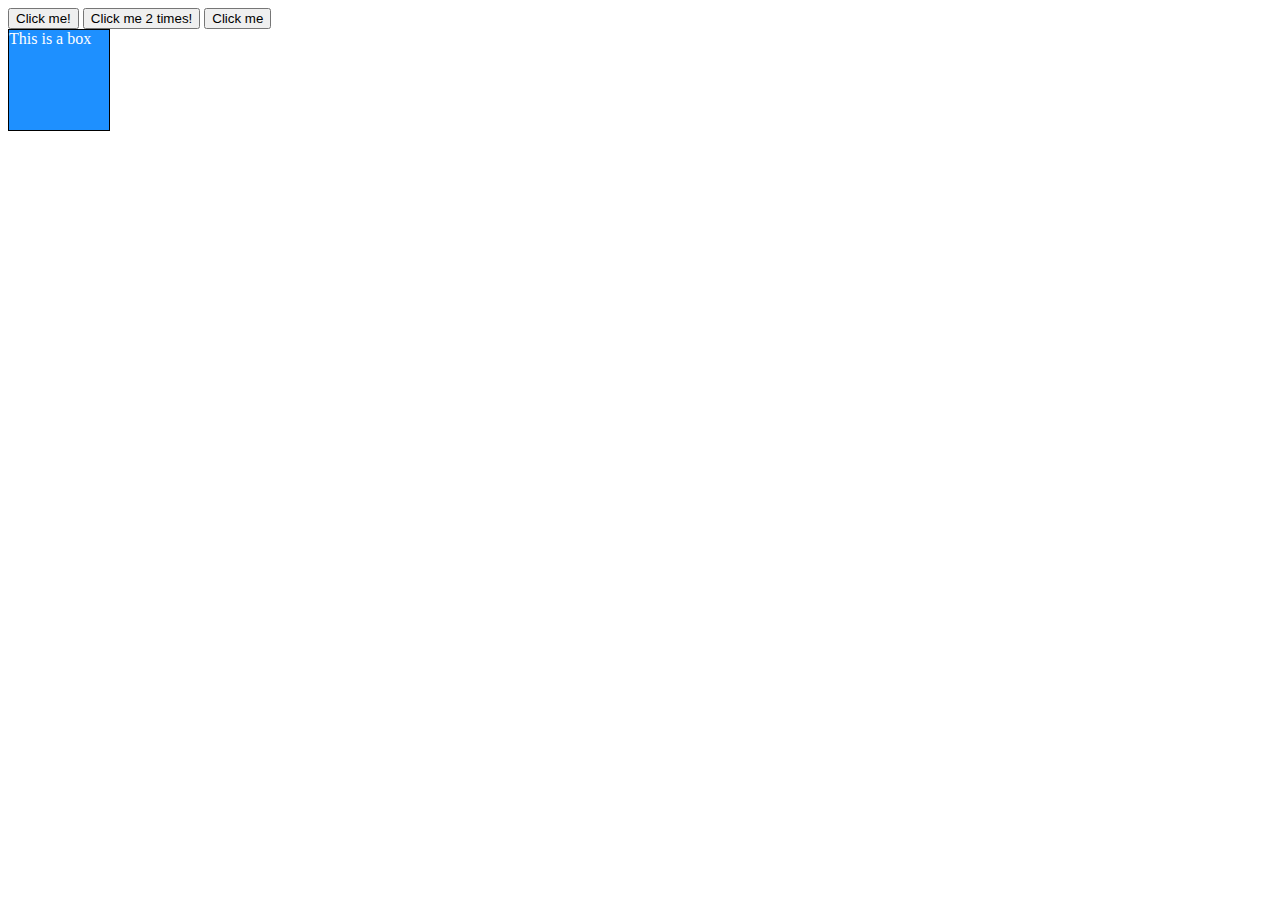
<file: Events/index.html>
<!DOCTYPE html>
<html lang="en">
<head>
    <meta charset="UTF-8">
    <meta name="viewport" content="width=device-width, initial-scale=1.0">
    <title>Document</title>
    <link rel="stylesheet" href="event.css">
</head>
<body>
    <button id="btn1">Click me!</button>
    <button ondblclick="console.log('button was clicked 2 times.')">Click me 2 times!</button>
    <button id="btn2">Click me</button>
    <div onmouseover="console.log('you are inside div')">This is a box</div>
    <script src="event.js"></script>
</body>
</html>
</file>
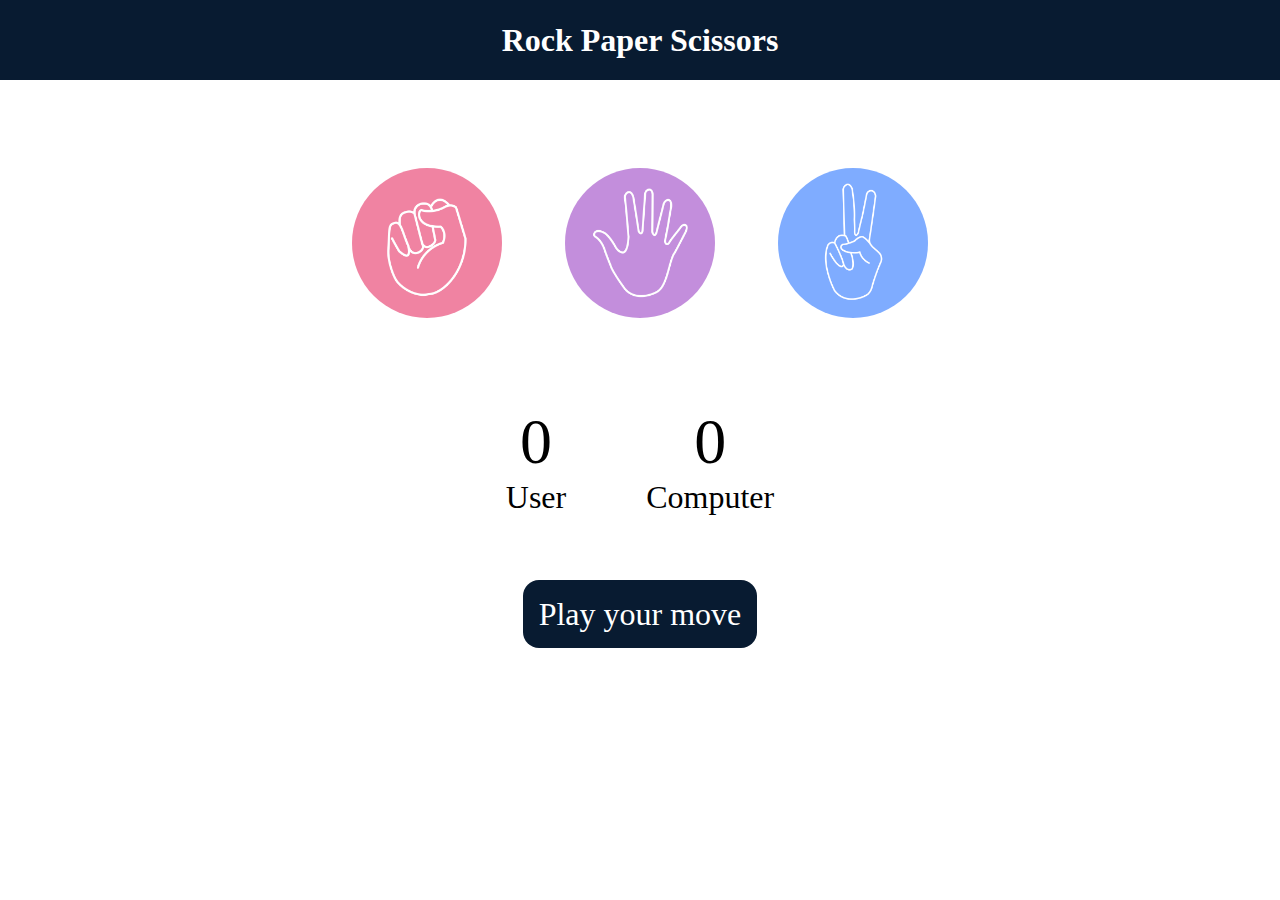
<file: Mini-Project/index.html>
<!DOCTYPE html>
<html lang="en">
<head>
    <meta charset="UTF-8">
    <meta name="viewport" content="width=device-width, initial-scale=1.0">
    <title>Rock Paper Scissors Game</title>
    <link rel="stylesheet" href="style.css">
</head>
<body>
    <h1>Rock Paper Scissors</h1>
    <div class="choices">
        <div class="choice" id="rock">
            <img src="./images/rock.png" />
        </div>
        <div class="choice" id="paper">
            <img src="./images/paper.png" />
        </div>
        <div class="choice" id="scissors">
            <img src="./images/scissors.png" />
        </div>
    </div>
    
    <div class="score-board">
        <div class="score">
            <p id="user-score">0</p>
            <p>User</p>
        </div>
        <div class="score">
            <p id="computer-score">0</p>
            <p>Computer</p>
        </div>
    </div>

    <div class="msg-container">
        <p id="msg">Play your move</p>
    </div>
    <script src="app.js "></script>
</body>
</html>
</file>
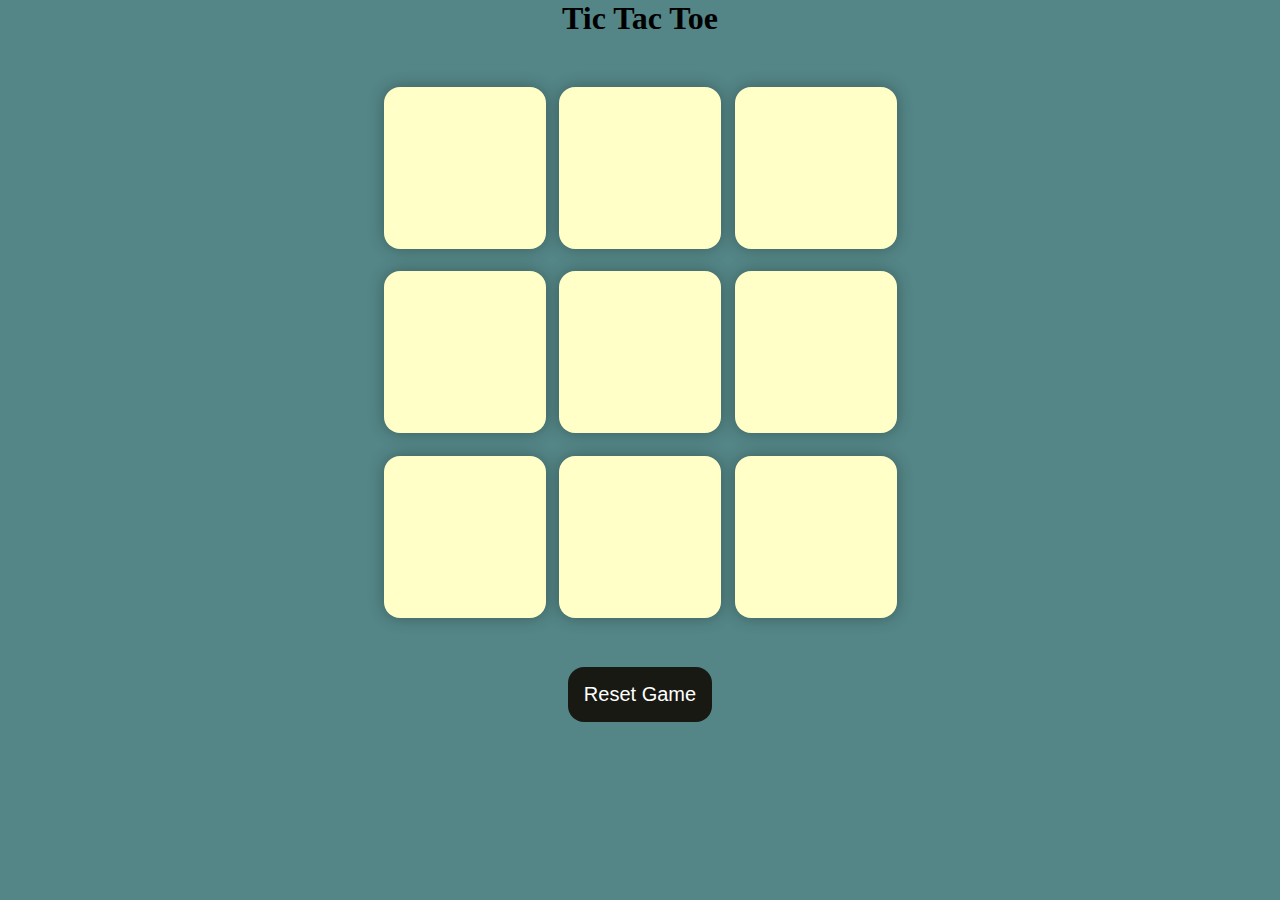
<file: TicTacToe/index.html>
<!DOCTYPE html>
<html lang="en">
<head>
    <meta charset="UTF-8">
    <meta name="viewport" content="width=device-width, initial-scale=1.0">
    <title>Tic-Tac-Toe Game</title>
    <link rel="stylesheet" href="style.css">
</head>
<body>
    <div class="msg-container hide">
        <p id="msg">Winner</p>
        <button id="new-btn">New Game</button>
    </div>
    <main>
        <h1>Tic Tac Toe</h1>
        <div class="container">
            <div class="game">
            <button class="box"></button>
            <button class="box"></button>
            <button class="box"></button>
            <button class="box"></button>
            <button class="box"></button>
            <button class="box"></button>
            <button class="box"></button>
            <button class="box"></button>
            <button class="box"></button>
        </div>
        </div>
        <button id="reset-btn">Reset Game</button>
    </main>
    <script src="app.js"></script>
</body>
</html>
</file>
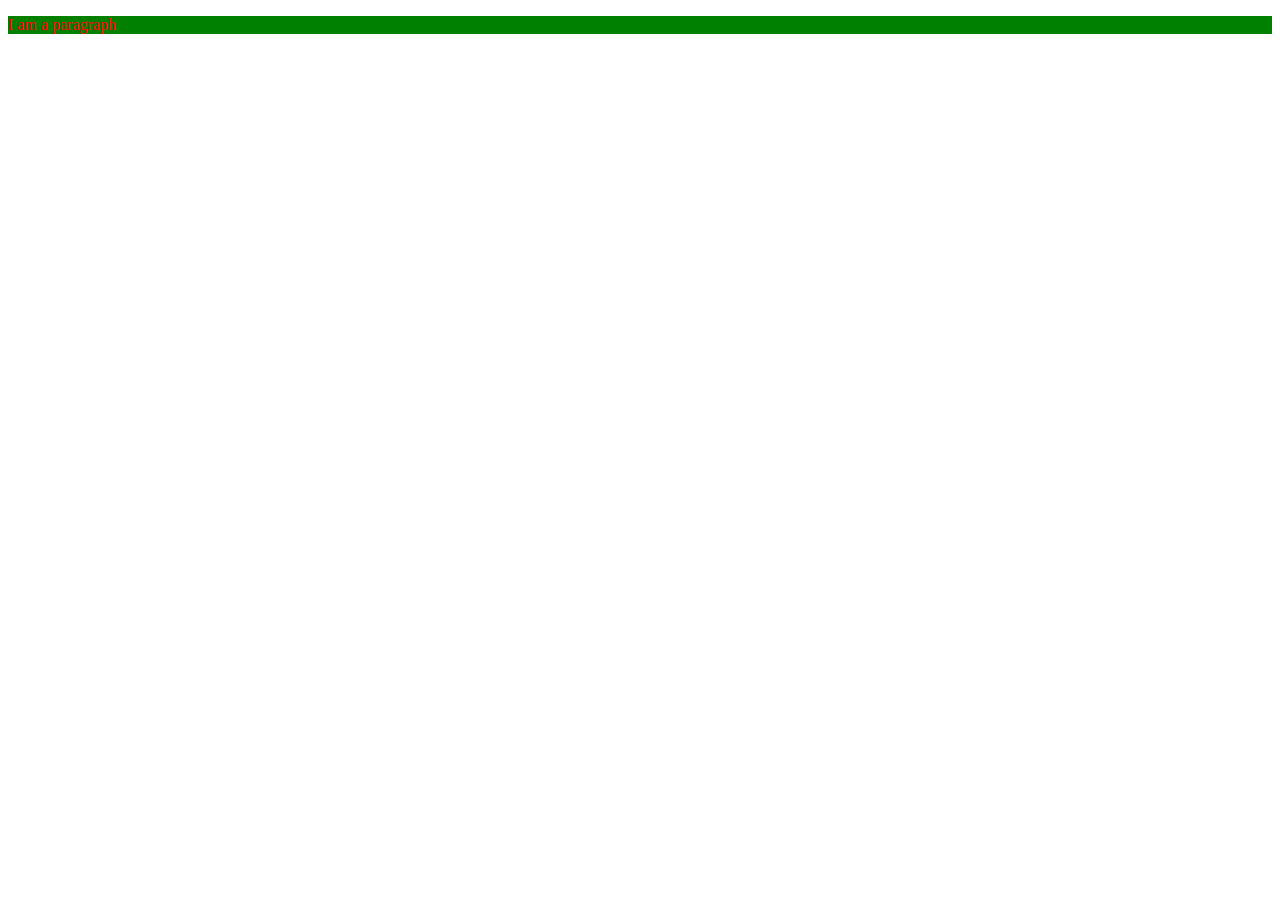
<file: practiceProblem13.html>
<!DOCTYPE html>
<html lang="en">
<head>
    <meta charset="UTF-8">
    <meta name="viewport" content="width=device-width, initial-scale=1.0">
    <title>Document</title>
    <link rel="stylesheet" href="practiceProblem13.css">
</head>
<body>
    <p class="content">I am a paragraph</p>
    <script src="practiceProblem13.js"></script>
</body>
</html>
</file>
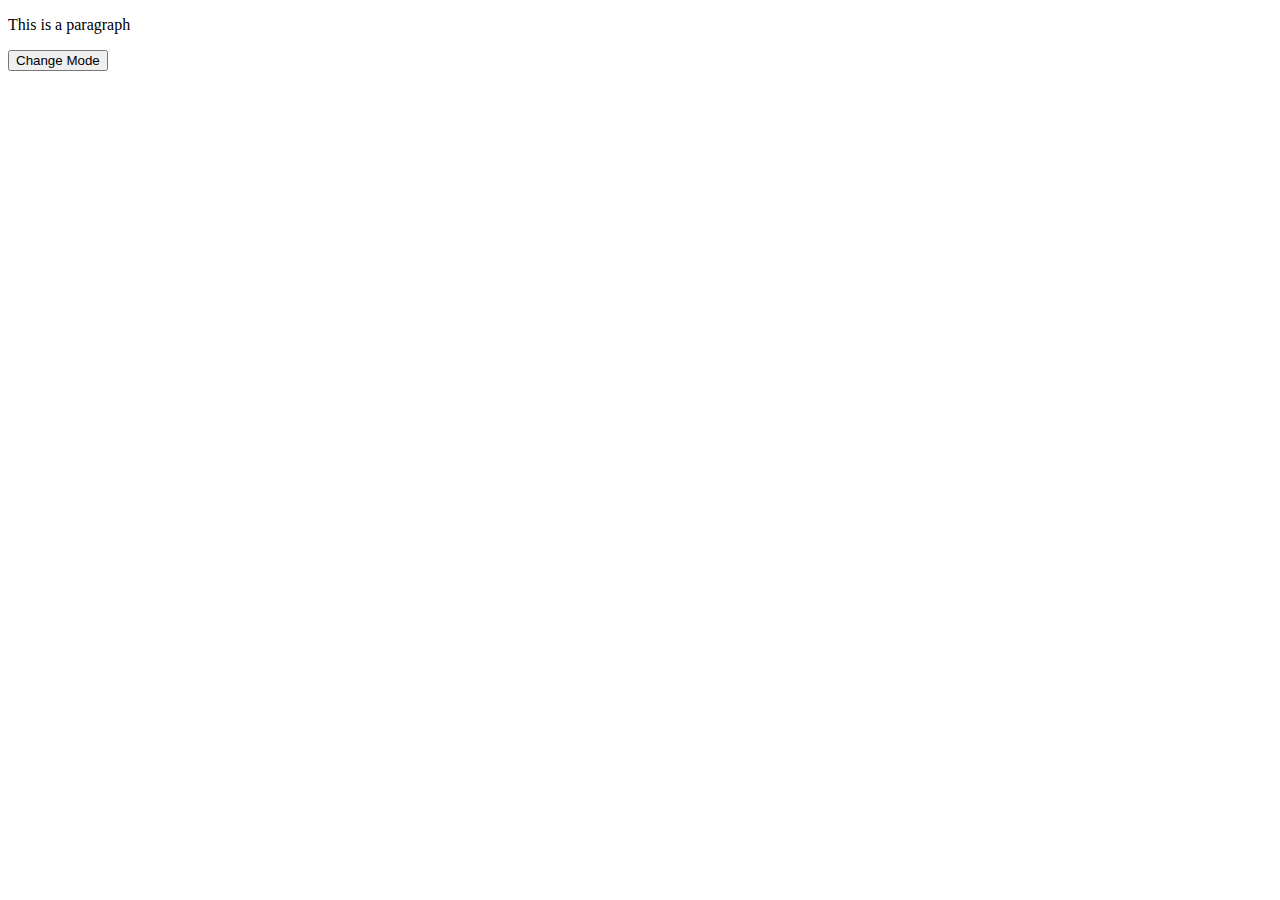
<file: practiceProblem14.html>
<!DOCTYPE html>
<html lang="en">
<head>
    <meta charset="UTF-8">
    <meta name="viewport" content="width=device-width, initial-scale=1.0">
    <title>Document</title>
    <link rel="stylesheet" href="practiceProblem14.css">
</head>
<body>
    <p>This is a paragraph</p>
    <button id="mode">Change Mode</button>
    <script src="practiceProblem14.js"></script>
</body>
</html>
</file>
<file: Events/event.css>
div {
    height: 100px;
    width: 100px;
    background-color: dodgerblue;
    color: white;
    border: 1px solid black ;
}
</file>
<file: Mini-Project/style.css>
* {
    margin: 0;
    padding: 0;
    text-align: center;
}

h1 {
    background-color: #081b31;
    color: #fff;
    height: 5rem;
    line-height: 5rem;
}

.choice {
    height: 165px;
    width: 165px;
    border-radius: 50%;
    display: flex;
    justify-content: center;
    align-items: center; 
}

.choice:hover {
    cursor: pointer;
    background-color: #081b31;
}

img {
    height: 150px;
    width: 150px;
    object-fit: cover;
    border-radius: 50%;
}

.choices {
    display: flex;
    justify-content: center;
    align-items: center;
    gap: 3rem;
    margin: 5rem; 
}

.score-board {
    display: flex;
    justify-content: center;
    align-items: center;
    font-size: 2rem;
    margin-top: 3rem;
    gap: 5rem;
}

#user-score, #computer-score {
    font-size: 4rem;
}

.msg-container {
    margin-top: 5rem;
}

#msg {
    background-color: #081b31;
    color: #fff;
    font-size: 2rem;
    display: inline;
    padding: 1rem;
    border-radius: 1rem;
}
</file>
<file: TicTacToe/style.css>
* {
    margin: 0;
    padding: 0;
}

body {
    background-color: #548687;
    text-align: center;
}

.container {
    height: 70vh;
    display: flex;
    justify-content: center;
    align-items: center;
}

.game {
    height: 60vmin;
    width: 60vmin;
    display: flex;
    flex-wrap: wrap;
    justify-content: center;
    align-items: center;
    gap: 1.5vmin;
}

.box {
    height: 18vmin;
    width: 18vmin;
    border-radius: 1rem;
    border: none;
    box-shadow: 0 0 1rem rgba(0, 0, 0, 0.3);
    font-size: 8vmin;
    color: #b0413e;
    background-color: #ffffc7;
}

#reset-btn {
    padding: 1rem;
    font-size: 1.25rem;
    background-color: #191913;
    color: #fff;
    border-radius: 1rem;
    border: none;
}

#new-btn {
    padding: 1rem;
    font-size: 1.25rem;
    background-color: #191913;
    color: #fff;
    border-radius: 1rem;
    border: none;
}

#msg {
    color: #ffffc7;
    font-size: 5vmin;
}

.msg-container {
    height: 100vmin;
    display: flex;
    flex-wrap: wrap;
    justify-content: center;
    align-items: center;
    flex-direction: column;
    gap: 4rem;
}

.hide {
    display: none;
}
</file>
<file: practiceProblem13.css>
.content {
    color: red;
}

.newClass {
    background-color: green;
}
</file>
<file: practiceProblem14.css>
.dark {
    background-color: black;
    color: white;
}

.light {
    background-color: white;
    color: black;
}
</file>
